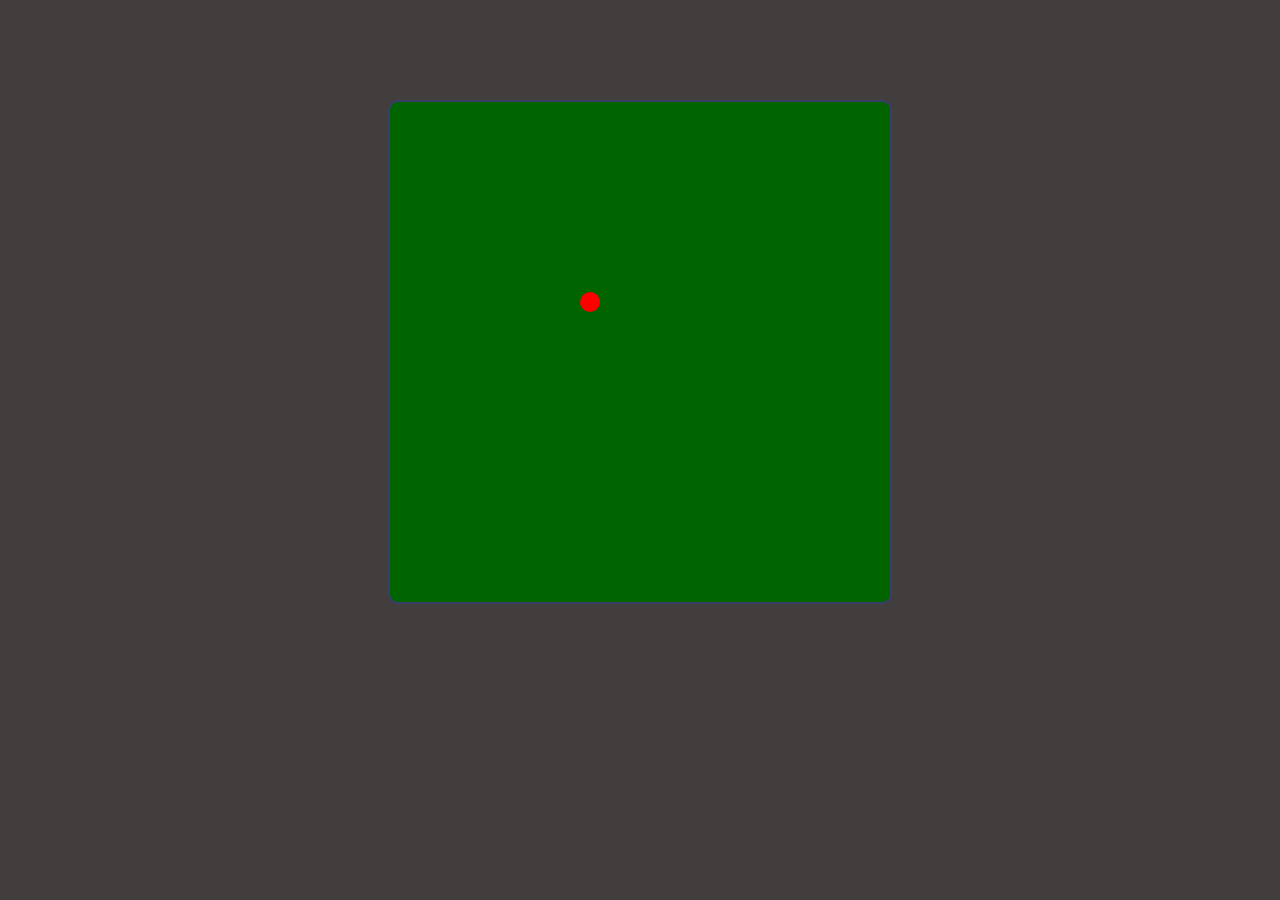
<file: ball/index.html>
<!DOCTYPE html>
<html lang="pl">

<head>
    <meta charset="UTF-8">
    <meta name="viewport" content="width=device-width, initial-scale=1.0">
    <meta http-equiv="X-UA-Compatible" content="ie=edge">
    <link rel="stylesheet" href="style.css">
    <title>Ball</title>
</head>

<body>

    <div class="container">
        <div id="ball"></div>

    </div>
    <script src="main.js"></script>
</body>

</html>
</file>
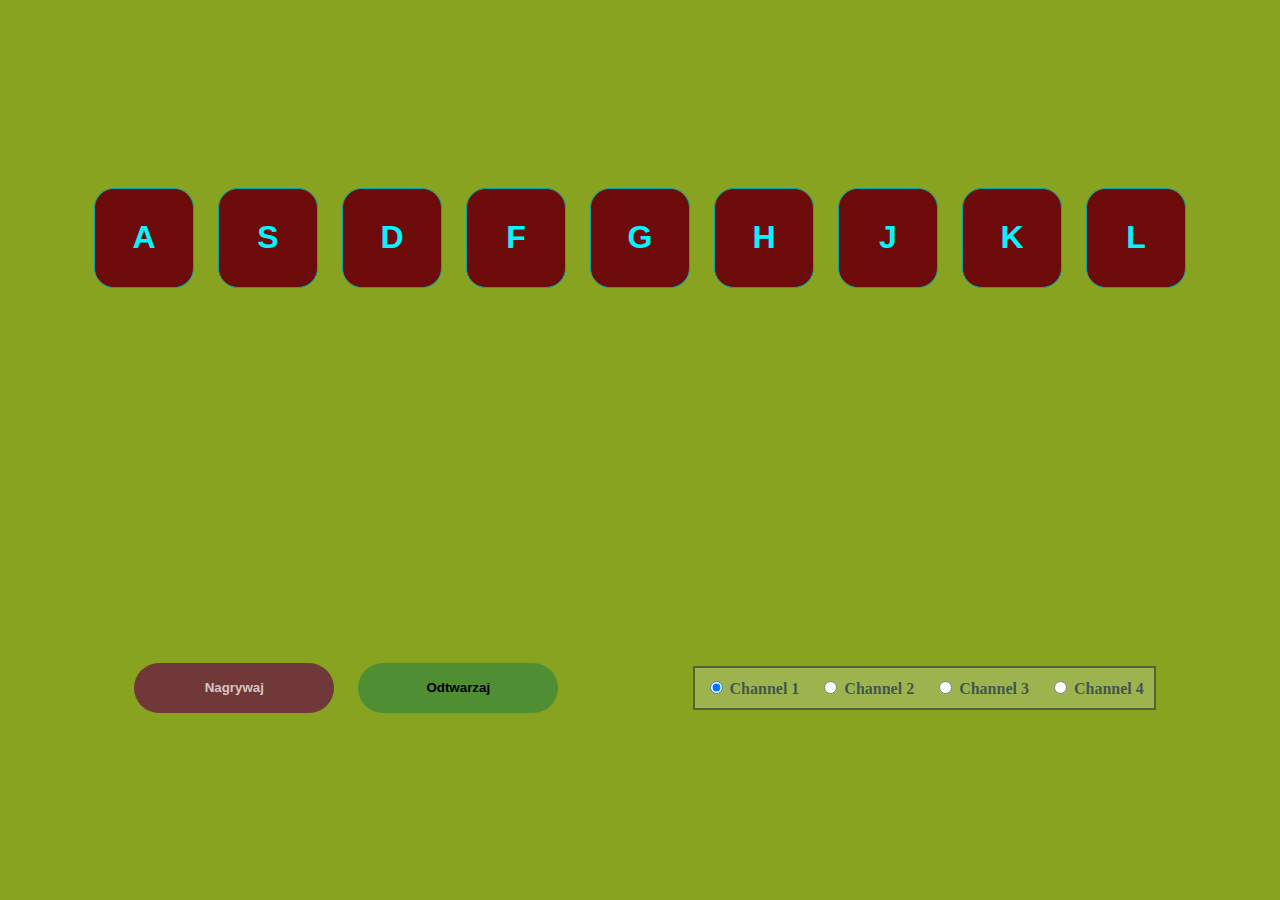
<file: drum/index.html>
<!DOCTYPE html>
<html lang="pl">

<head>
    <meta charset="UTF-8">
    <meta name="viewport" content="width=device-width, initial-scale=1.0">
    <meta http-equiv="X-UA-Compatible" content="ie=edge">
    <title>DrumKit</title>
    <link rel="stylesheet" href="style.css">
</head>

<body>

    <div class="container">
        <div class="audiosrc">
            <audio src="sound/boom.wav" controls id="boom"></audio>
            <audio src="sound/clap.wav" controls id="clap"></audio>
            <audio src="sound/hihat.wav" controls id="hihat"></audio>
            <audio src="sound/kick.wav" controls id="kick"></audio>
            <audio src="sound/openhat.wav" controls id="openhat"></audio>
            <audio src="sound/ride.wav" controls id="ride"></audio>
            <audio src="sound/snare.wav" controls id="snare"></audio>
            <audio src="sound/tink.wav" controls id="tink"></audio>
            <audio src="sound/tom.wav" controls id="tom"></audio>
        </div>
        <div class="btns-music">
            <button class="btn-music" value="boom">A</button>
            <button class="btn-music" value="clap">S</button>
            <button class="btn-music" value="hihat">D</button>
            <button class="btn-music" value="kick">F</button>
            <button class="btn-music" value="openhat">G</button>
            <button class="btn-music" value="ride">H</button>
            <button class="btn-music" value="snare">J</button>
            <button class="btn-music" value="tink">K</button>
            <button class="btn-music" value="tom">L</button>
        </div>
        <div class="btnCon">
            <button class="btns-con" id="rec">Nagrywaj</button>
            <button class="btns-con" id="play">Odtwarzaj</button>
        </div>

        <div class="channels">
            <div><input type="radio" name="channel" value="ch1" checked> Channel 1</div>
            <div><input type="radio" name="channel" value="ch2"> Channel 2</div>
            <div><input type="radio" name="channel" value="ch3"> Channel 3</div>
            <div><input type="radio" name="channel" value="ch4"> Channel 4</div>
        </div>


    </div>

    <script src="main.js"></script>
</body>

</html>
</file>
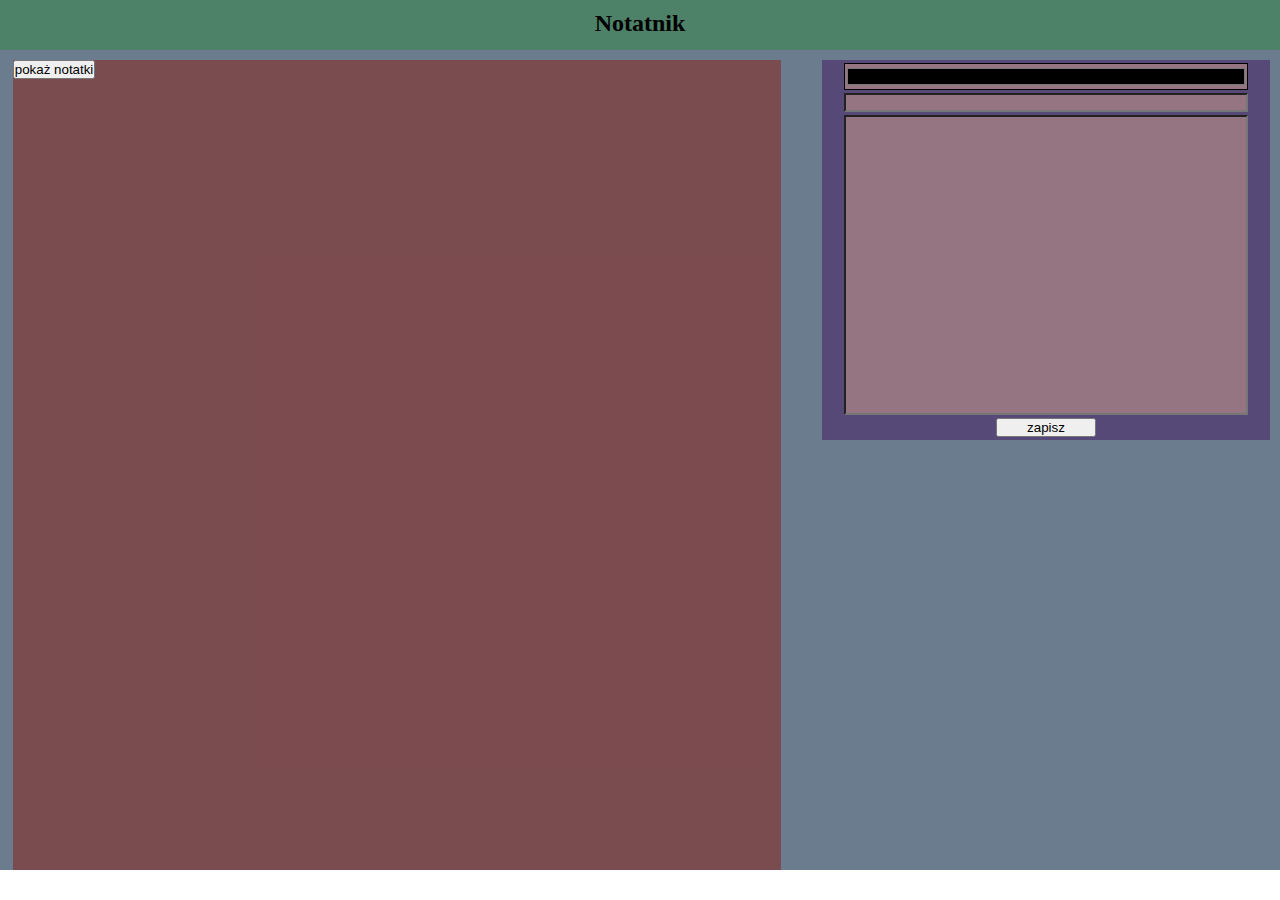
<file: notes/index.html>
<!DOCTYPE html>
<html lang="pl">

<head>
    <meta charset="UTF-8">
    <meta name="viewport" content="width=device-width, initial-scale=1.0">
    <meta http-equiv="X-UA-Compatible" content="ie=edge">
    <link rel="stylesheet" href="style.css">
    <title>NOTES</title>
</head>

<body>

    <div class="container">
        <header class="header">
            <h2>Notatnik</h2>
        </header>
        <div id="workfield">
            <div id="content">
                <button id="visible">pokaż notatki</button>
                <div id="notes"></div>
            </div>
            <div id="note">
                <input type="color" id="col">
                <input type="text" id="title">
                <input type="text" id="cont-int">
                <button id="safe-btn">zapisz</button>
            </div>
        </div>
    </div>

    <script src="main.js"></script>
</body>

</html>
</file>
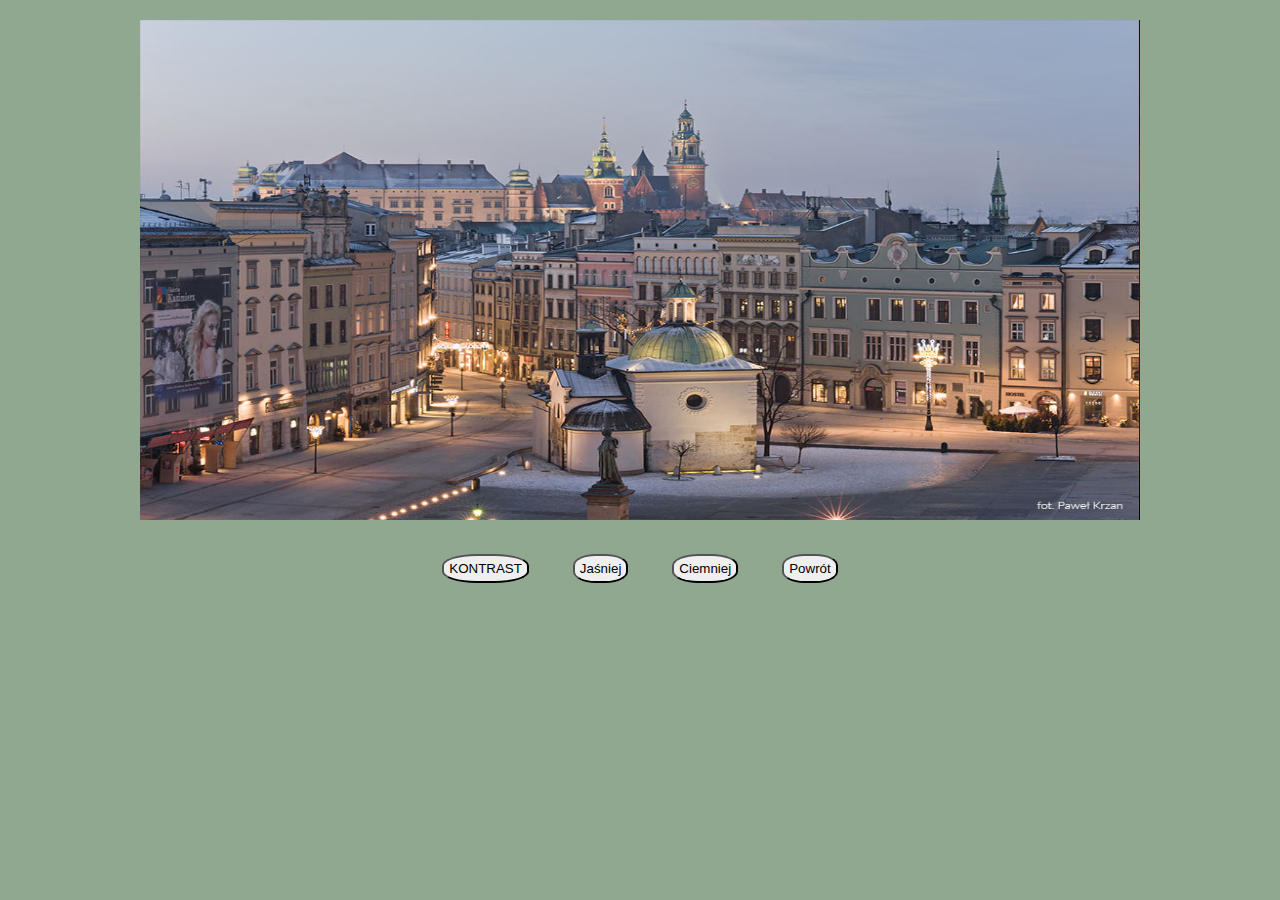
<file: photo_editor/index.html>
<!DOCTYPE html>
<html lang="en">

<head>
    <meta charset="UTF-8">
    <meta name="viewport" content="width=device-width, initial-scale=1.0">
    <meta http-equiv="X-UA-Compatible" content="ie=edge">
    <title>photo_editor</title>
    <link rel="stylesheet" href="style.css">
</head>

<body>
    <div id="container">
        <canvas width="1000" height="500" id="ps"></canvas>

        <div id="buttons">
            <button id="kontrast">KONTRAST</button>
            <button id="bright">Jaśniej</button>
            <button id="darker">Ciemniej</button>
            <button id="def">Powrót</button>
        </div>
    </div>

    <script src="main.js"></script>
</body>

</html>
</file>
<file: ball/style.css>
body {
    margin: 0;
    background: rgb(66, 62, 62);
    box-sizing: border-box;

}

.container {
    position: relative;
    margin-top: 100px;
    margin-left: auto;
    margin-right: auto;
    background: darkgreen;
    width: 500px;
    height: 500px;
    border: 2px solid rgb(57, 62, 105);
    border-radius: 2%
}

#ball {
    position: absolute;
    left: 300px;
    top: 300px;
    background: red;
    width: 20px;
    height: 20px;
    border: .1 solid black;
    border-radius: 50%
}
</file>
<file: drum/style.css>
body{
    margin: 0;
    background: #87a320;

}
button:focus{outline: 0}

.audiosrc{
    display: none;
}
.btn-music {
    width: 100px;
    height: 100px;
    border: 1px solid rgb(4, 163, 168);
    border-radius: 20%;
    color: rgb(0, 247, 255);
    background-color: rgb(110, 11, 11);
    margin: 10px;
    font-weight: 800;
    font-size: 2em;

}
.btn-music:active{
    border: 1px solid rgb(101, 101, 255);
    color: rgb(101, 101, 255);
}
.btns-con{
    width: 200px;
    height: 50px;
    border: none;  
    margin: 10px;
    border-radius: 100px;
    font-weight: 800;

}
#rec{
    
    background-color: rgb(112, 56, 56);
    color: rgba(255, 255, 255, 0.719);
}


#play{  
    background-color: rgba(57, 134, 57,0.719);
    color: black;   
}

.container{
    display: flex;
    align-items: center;
    justify-content: space-evenly;
    height: 100vh;
    flex-wrap: wrap; 
}
.btns-music{
text-align: center; 
}
.channels{
    display: flex;
    justify-content: end;
    background: #a5b95ebe;   
    border: solid 2px   #292b249a;
}
.channels>div{
    padding: 10px;
    text-align: center;
    color: rgba(8, 25, 80, 0.623);
    font-weight: 700;
}
</file>
<file: notes/style.css>
* {
margin: 0;
padding: 0;
box-sizing: border-box;
}
.container{
    background: rgba(24, 52, 80, 0.644);
    width: 100%;
}
header{
    background: rgba(58, 133, 79, 0.603);
    height: 50px;
    text-align: center;
    padding-top: 10px;
    position: relative;

}

#content{
    margin-left: 1%;
    margin-top: 10px;
    height: 90vh;
    width: 60%;
    background-color: rgba(128, 60, 60, 0.76);

}
#note{
    display: block;
    width: 35%;
    position: absolute;
    top: 60px;
    right: 10px;
    background: #544175dc;
    
}
#note>input{
    margin: 3px;
    display: flex;
    margin-right: auto;
    margin-left: auto;
    width: 90%;
    background-color: rgba(177, 136, 136, 0.705);
}
#cont-int{
    height: 300px;
}
#safe-btn{
    margin-bottom: 3px;
    width: 100px;
    margin-left: auto;
    margin-right: auto;
    display: block;
}
</file>
<file: photo_editor/style.css>
body{
    margin: 0;
    box-sizing: border-box;
    display: flex;
    background: #8fa88f;
    }
    #container{
        margin-left: auto;
        margin-right: auto;
        height: 100vh;
    }
    #ps{
    margin-top: 20px;
    margin-bottom: 10px;
    }
    #buttons{
        text-align: center;
    }
    button{
        margin: 2%;
        padding: 5px;
        border-radius: 40%;
    }
</file>
